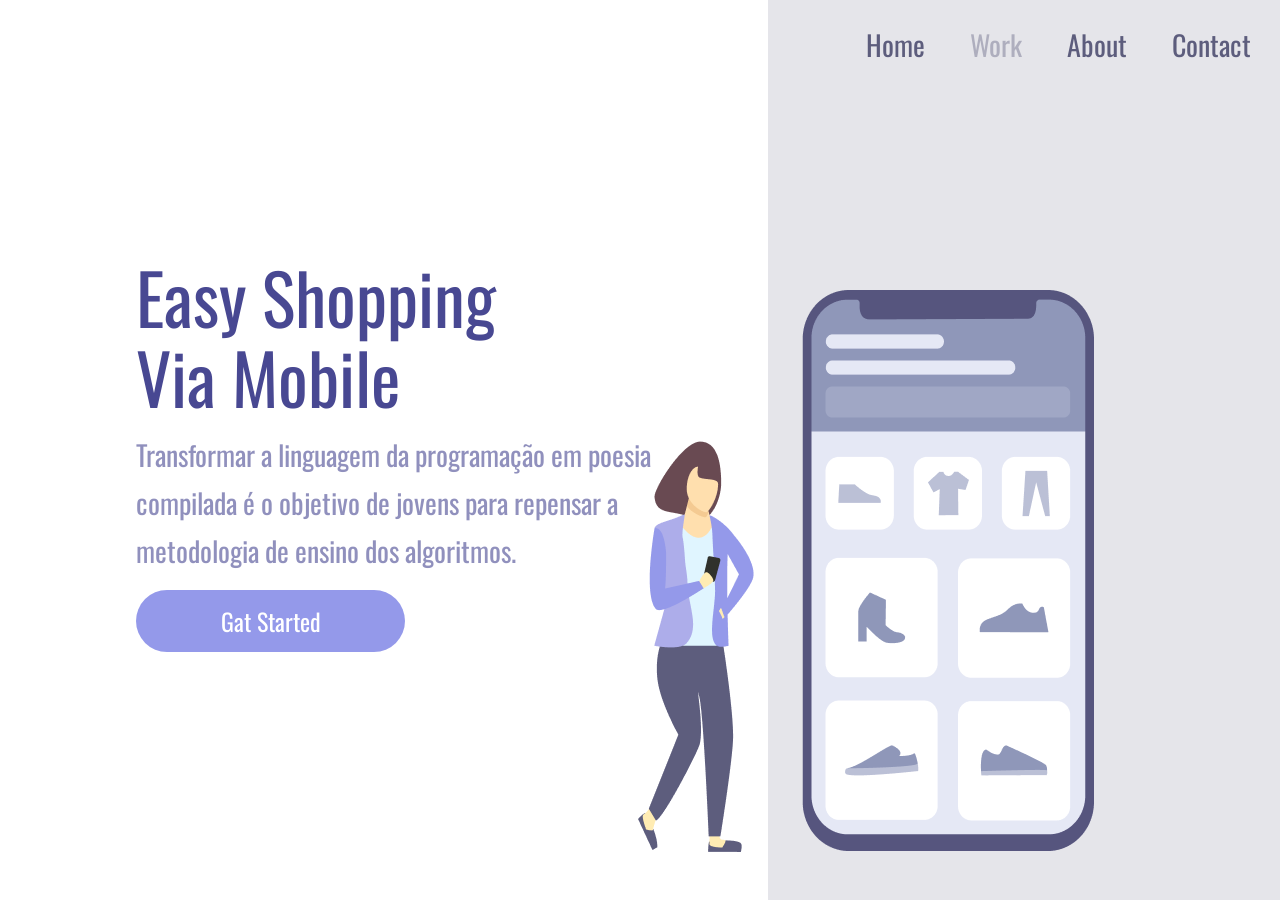
<file: index.html>
<!DOCTYPE html>
<html lang="en">

<head>
    <meta charset="UTF-8">
    <meta name="viewport" content="width=device-width, initial-scale=1.0">
    <link rel="stylesheet" href="5-Projeto-pt2.css">
    <link rel="preconnect" href="https://fonts.googleapis.com">
    <link rel="preconnect" href="https://fonts.gstatic.com" crossorigin>
    <link href="https://fonts.googleapis.com/css2?family=Oswald&display=swap" rel="stylesheet">
    <title>Branch Develop</title>
</head>

<body>
    <div class="wrapper">
    <section class="container-left">
        <h1>Easy Shopping Via Mobile</h1>
        <p>Transformar a linguagem da programação em poesia compilada
             é o objetivo de jovens para repensar a metodologia 
             de ensino dos algoritmos.
        </p>
        <button>Gat Started</button>
    </section>

    <section class="container-right">
        <header>
            <a>Home</a>
            <a>Work</a>
            <a>About</a>
            <a>Contact</a>
        </header>
        <img src="./assets/Illustration-3-3.png" alt="Cell-Phone">
    </section>
</div>
</body>

</html>
</file>
<file: 5-Projeto-pt2.css>
* {
    margin: 0;
    padding: 0;
    box-sizing: border-box;
    font-family: "Oswald", sans-serif;
    font-weight: 400;
    color: #484892;
}

.wrapper {
    height: 100vh;
    width: 100vw;
}

.container-left {
    display: inline-block;
    width: 60%;
    padding-left: 136px;
    margin-top: 20%;
}

.container-right {
    display: inline-block;
    background-color: rgba(93, 93, 125, 0.16);
    height: 100vh;
    width: 40%;
    position: absolute;
}

img {
    position: relative;
    top: 25%;
    right: 130px;
}

h1 {
    font-family: Oswald;
    font-size: 70px;
    line-height: 80px;
    width: 368px;
}

p {
    font-family: Oswald;
    font-size: 28px;
    line-height: 48px;
    opacity: 0.6;
    margin-top: 15px;
    margin-bottom: 15px;
    width: 540px;
}

button {
    width: 269px;
    height: 62px;
    background: #9499EA;
    box-shadow: (0px 10px 24px rgba(148, 153, 234, 0.10));
    color: #FFF;
    text-align: center;
    font-size: 24px;
    line-height: normal;
    border-radius: 36px;
    border: none;
    cursor: pointer;
}

button:hover {
    opacity: 0.8;
}

button:active {
    opacity: 0.4;
}

a {
    color: #5D5D7D;
    font-size: 28px;
    line-height: normal;
    margin-left: 41px;
    cursor: pointer;
}

a:nth-child(2) {
    opacity: 0.4;
}

a:hover {
    opacity: 0.4Px;
}

a:active {
    opacity: 0.5;
}


header {

    margin: 24px 0 0 57px;

}

/* APLICAÇÃO RESPONSIVEL:
PROJETO PARA ADAPTAÇÃO RESPONSIVIDADE PARA CELULAR 
CODE DE CIMA: PARA COMPUTADOR!!!! E CODE DE ABAIXO: PARA CELULARES. */


@media screen and (max-width: 900px) {

    .container-left {
        width: 100%;
        height: 50%;
        padding: 0;
        margin: 0;

    }

    .container-right {
        display: block;
        height: auto;
        width: 100%;
        position: static;
        padding: 40px;

    }

    img {
        position: static;
        max-width: 90%;
    }

    header {
        display: none;

    }

    h1 {

        font-size: 36px;
        font-weight: 400;
        line-height: 52px;
        width: auto;
        margin: 58px 50px 0 50px;
        text-align: center;

    }

    p {
        margin: 15px 40px;
        text-align: center;
        font-size: 14px;
        width: auto;
        line-height: 24px
    }

    button{

        margin: 0 auto; 
        display: block; 
    }

}

@media screen and (max-width: 330px) {
    container-left{
        height: 70%;
    }
}
</file>
